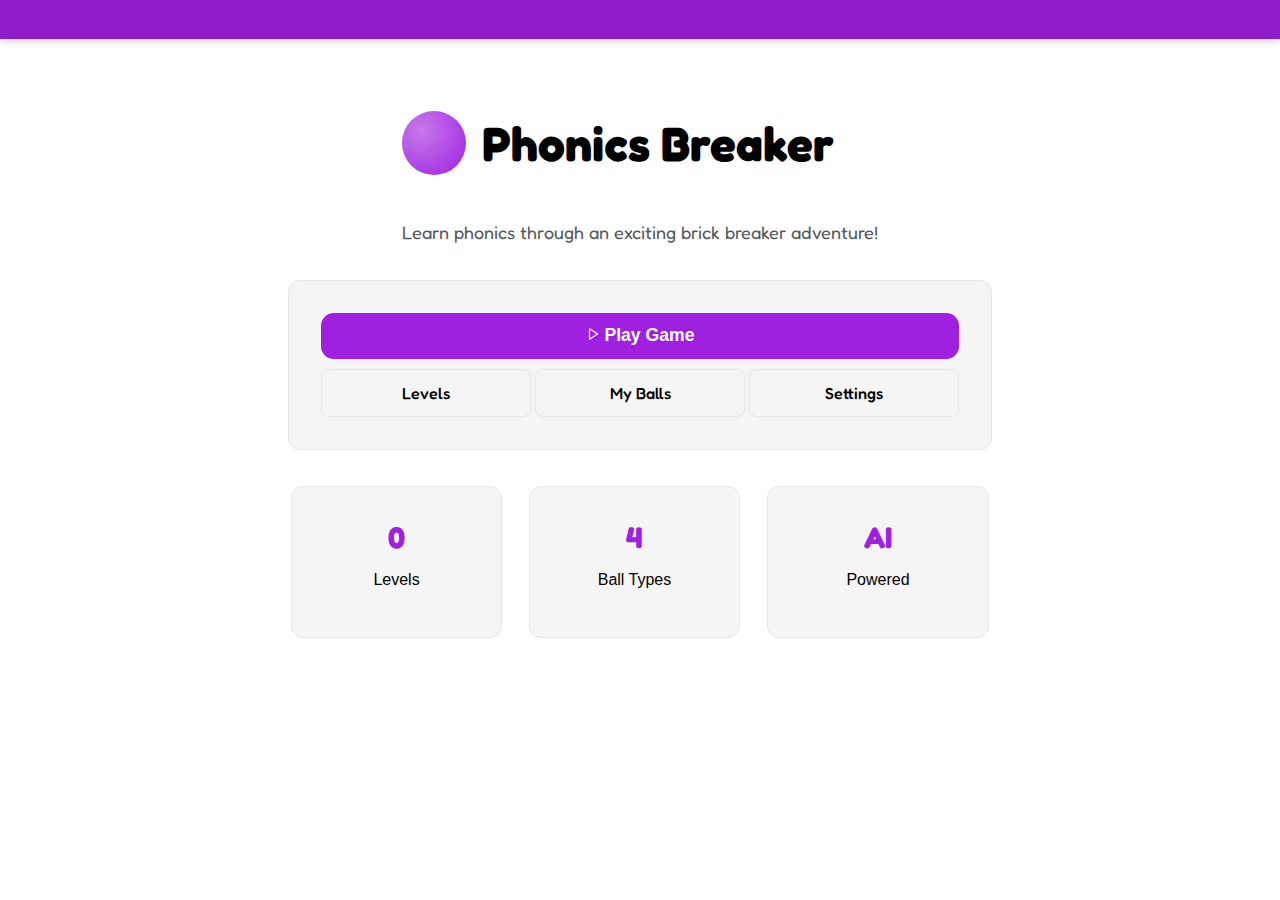
<file: index.html>
<!DOCTYPE html>
<html lang="en">
  <head>
    <meta charset="UTF-8" />
    <meta
      name="viewport"
      content="width=device-width, initial-scale=1.0, maximum-scale=1"
    />
    <title>Phonics Breaker - Learn Phonics Through Play</title>
    <link rel="stylesheet" href="styles.css" />
    <link rel="preconnect" href="https://fonts.googleapis.com" />
    <link rel="preconnect" href="https://fonts.gstatic.com" crossorigin />
    <link
      href="https://fonts.googleapis.com/css2?family=Fredoka:wght@400;700;800&display=swap"
      rel="stylesheet"
    />
  </head>  
  <body>
    <div class="news-ticker">
      <div class="ticker-content" id="ticker"></div>
    </div>    
    
    <div clss="Home-page">
      <div class="title-row">
        <div class="ball"></div>
        <h1>Phonics Breaker</h1>
      </div>
      <p class="Starter">
        Learn phonics through an exciting brick breaker adventure!
      </p>
    </div>
    <div>
      <div class="Home-card">
        <a href="play.html" class="Home-play-button">
          <svg
            xmlns="http://www.w3.org/2000/svg"
            width="14"
            height="14"
            viewBox="0 0 24 24"
            fill="none"
            stroke="currentColor"
            stroke-width="2"
            stroke-linecap="round"
            stroke-linejoin="round"
            class="lucide lucide-play h-6 w-6 mr-2"
          >
            <polygon points="6 3 20 12 6 21 6 3"></polygon>
          </svg>
          Play Game
        </a>               
        <div class="Play-Subsytem">
          <a>
            <button class="Home-levels-button" data-testid="button-level" onclick="window.location.href='Levels.html'">
              Levels
            </button>
          </a>
          <a>
            <button class="Home-levels-button" data-testid="button-my-balls" onclick="window.location.href='Balls.html'">
              My Balls
            </button>
          </a>
          <a>
            <button class="Home-levels-button" data-testid="button-settings" onclick="window.location.href='settings.html'">
              Settings
            </button>
          </a>
        </div>
      </div>
      <div class="Secondary-home-card">
      <div class="Home-card">
        <p class="Home-sub-cards">
          <span id="Level-count">0</span>
        </p>
        <p>
          Levels
        <p>
      </div>
      <div class="Home-card">
        <body>
          <p class= "Home-sub-cards" id="level-count">0</p>
          <script src="data.js"></script>
          <script>
            document.getElementById('level-count').textContent = `${jsonData.length}`;
          </script>          
          <p>
            Ball Types
          </p>          
        </body>
      </div>
      <div class="Home-card">
        <body>
          <p class="Home-sub-cards">
            AI
          </p>
          <p>
            Powered
          </p>
          <div id="ball-display"></div>
        </body>
      </div>
    </div>
    <script src="ticker.js"></script>
  </body>
</html>
</file>
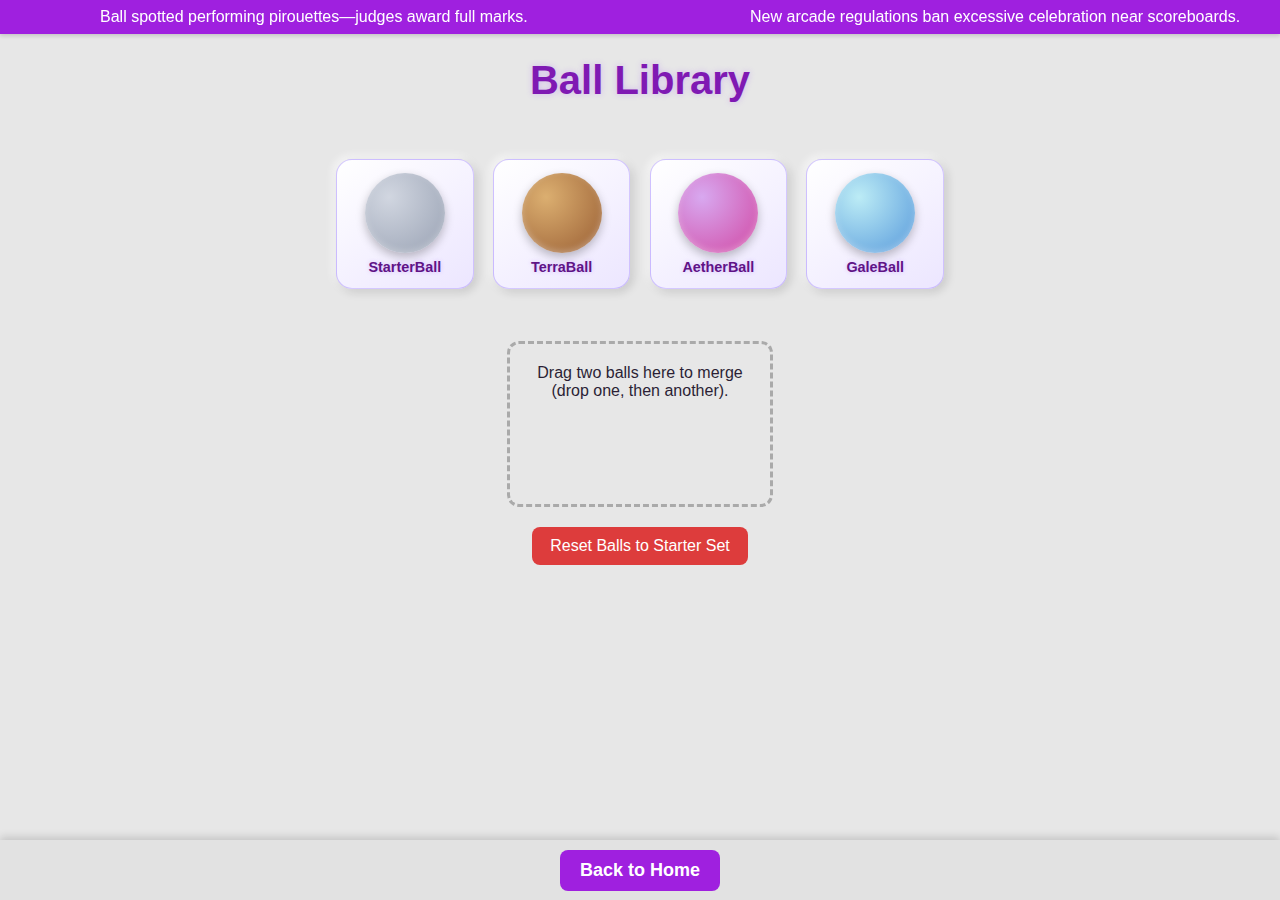
<file: Balls.html>
<!DOCTYPE html>
<html lang="en">
  <head>
    <meta charset="utf-8" />
    <meta name="viewport" content="width=device-width,initial-scale=1" />
    <title>Ball Library</title>
    <link rel="stylesheet" href="ball-styles.css" />
  </head>
  <style>
    #bottomBar {
      position: fixed;
      bottom: 0;
      left: 0;
      width: 100%;
      height: 60px;

      background: rgb(226, 226, 226);
      display: flex;
      justify-content: center;
      align-items: center;

      box-shadow: 0 -3px 8px rgba(0, 0, 0, 0.15);
    }

    #bottomBar button {
      background: hsl(280, 75%, 50%);
      color: rgb(255, 255, 255);
      border: none;
      padding: 10px 20px;
      font-size: 18px;
      border-radius: 8px;
      cursor: pointer;
      font-weight: bold;
    }

    #bottomBar button:hover {
      background: hsl(280, 75%, 50%);
    }
  </style>
  <div id="bottomBar">
    <button onclick="location.href='index.html'">Back to Home</button>
  </div>
  <body>
    <!-- Shared ticker -->
    <div class="news-ticker">
      <div class="ticker-content" id="ticker"></div>
    </div>

    <!-- Shared ticker script -->
    <script src="ticker.js"></script>

    <header>
      <h1>Ball Library</h1>
    </header>
    <main>
      <div id="balls-container" aria-live="polite"></div>
      <div
        id="merge-zone"
        style="
          width: 220px;
          height: 120px;
          border: 3px dashed #aaa;
          border-radius: 12px;
          margin: 20px auto;
          text-align: center;
          padding: 20px;
          white-space: pre-line;
          user-select: none;
        "
      >
        Drag a ball here to start merge
      </div>
      <button
        id="reset-balls"
        style="
          margin: 20px auto;
          display: block;
          padding: 10px 18px;
          font-size: 1rem;
          border-radius: 8px;
          border: none;
          background: hsl(0, 70%, 55%);
          color: white;
          cursor: pointer;
        "
      >
        Reset Balls to Starter Set
      </button>
    </main>

    <!-- Modal -->
    <div id="info-overlay">
      <div class="info-box">
        <h2 id="info-title"></h2>
        <p id="info-text"></p>
        <button id="close-overlay">Close</button>
      </div>
    </div>

    <script src="data.js"></script>
    <script>
      /* ==========================================================
         Drag-to-Merge (two-drop) + Advanced Modal + AI Fusion
         - Uses advanced modal for viewing
         - Drag two balls into #merge-zone (one after the other)
         - Custom merge-confirm modal (no alerts/confirm)
         - Saves merged balls to localStorage "merged"
         - Provides jsonData to the AI as examples
         ========================================================== */

      (function () {
        /* ---------------------------
           Base example JSONs (provided)
           --------------------------- */
        const jsonData = [
          {
            name: "StarterBall",
            description:
              "A simple, balanced orb that serves as the foundation for all others.",
            ability: "Bounce",
            gradient:
              "radial-gradient(circle at 30% 30%, hsl(220, 20%, 85%), hsl(220, 15%, 65%))",
            stats: {
              damage: 25,
              burn: false,
              freeze: false,
              shock: false,
              poison: false,
              slow: false,
              heal: false,
              knockback: 5,
              pierce: 1,
              areaEffect: false,
              duration: 2,
            },
          },
          {
            name: "TerraBall",
            description:
              "A dense orb of earth energy that shakes the ground upon impact.",
            ability: "Quake",
            gradient:
              "radial-gradient(circle at 30% 30%, hsl(35, 60%, 65%), hsl(25, 50%, 40%))",
            stats: {
              damage: 60,
              burn: false,
              freeze: false,
              shock: false,
              poison: false,
              slow: true,
              heal: false,
              knockback: 15,
              pierce: 0,
              areaEffect: true,
              duration: 3,
            },
          },
          {
            name: "AetherBall",
            description:
              "A radiant orb infused with celestial energy that restores and empowers allies.",
            ability: "Renew",
            gradient:
              "radial-gradient(circle at 30% 30%, hsl(280, 70%, 80%), hsl(320, 60%, 55%))",
            stats: {
              damage: 20,
              burn: false,
              freeze: false,
              shock: false,
              poison: false,
              slow: false,
              heal: true,
              knockback: 0,
              pierce: 0,
              areaEffect: true,
              duration: 10,
            },
          },
          {
            name: "GaleBall",
            description:
              "A swift orb of whirling air that knocks enemies back with fierce gusts.",
            ability: "Gust",
            gradient:
              "radial-gradient(circle at 30% 30%, hsl(190, 75%, 85%), hsl(210, 65%, 60%))",
            stats: {
              damage: 30,
              burn: false,
              freeze: false,
              shock: false,
              poison: false,
              slow: false,
              heal: false,
              knockback: 20,
              pierce: 1,
              areaEffect: false,
              duration: 4,
            },
          },
        ];

        /* ---------------------------
           DOM references
           --------------------------- */
        const container = document.getElementById("balls-container");
        const mergeZone = document.getElementById("merge-zone");
        const infoOverlay = document.getElementById("info-overlay");
        const infoTitle = document.getElementById("info-title");
        const infoText = document.getElementById("info-text");
        const closeOverlay = document.getElementById("close-overlay");

        /* We'll create a custom merge confirmation overlay element dynamically
           so it uses your existing .info-box styling. */
        const mergeOverlay = document.createElement("div");
        mergeOverlay.id = "merge-confirm-overlay";
        mergeOverlay.style.position = "fixed";
        mergeOverlay.style.top = 0;
        mergeOverlay.style.left = 0;
        mergeOverlay.style.width = "100vw";
        mergeOverlay.style.height = "100vh";
        mergeOverlay.style.display = "none";
        mergeOverlay.style.justifyContent = "center";
        mergeOverlay.style.alignItems = "center";
        mergeOverlay.style.backdropFilter = "blur(8px)";
        mergeOverlay.style.background = "rgba(255,255,255,0.6)";
        mergeOverlay.style.zIndex = 1100;
        mergeOverlay.innerHTML = `
          <div class="info-box" role="dialog" aria-modal="true" id="merge-box" style="max-width:420px;">
            <h2 id="merge-title">Merge Confirmation</h2>
            <div id="merge-body" style="text-align:left; margin-top:0.6rem;"></div>
            <div style="display:flex; gap:0.6rem; justify-content:center; margin-top:1rem;">
              <button id="merge-cancel" class="merge-btn" style="padding:0.6rem 1rem; border-radius:0.6rem; border:1px solid #ddd; cursor:pointer;">Cancel</button>
              <button id="merge-confirm" class="merge-btn" style="padding:0.6rem 1rem; border-radius:0.6rem; background:hsl(280,75%,55%); color:white; border:none; cursor:pointer;">Merge</button>
            </div>
            <div id="merge-status" style="margin-top:0.8rem; font-size:0.9rem; color:hsl(280,75%,30%); display:none;"></div>
          </div>
        `;
        document.body.appendChild(mergeOverlay);

        /* also create a simple status-only overlay for errors / info (re-uses .info-box) */
        const statusOverlay = document.createElement("div");
        statusOverlay.id = "status-overlay";
        statusOverlay.style.position = "fixed";
        statusOverlay.style.top = 0;
        statusOverlay.style.left = 0;
        statusOverlay.style.width = "100vw";
        statusOverlay.style.height = "100vh";
        statusOverlay.style.display = "none";
        statusOverlay.style.justifyContent = "center";
        statusOverlay.style.alignItems = "center";
        statusOverlay.style.backdropFilter = "blur(8px)";
        statusOverlay.style.background = "rgba(255,255,255,0.6)";
        statusOverlay.style.zIndex = 1200;
        statusOverlay.innerHTML = `
          <div class="info-box" id="status-box" style="max-width:380px;">
            <h2 id="status-title">Status</h2>
            <div id="status-body" style="margin-top:0.6rem; text-align:left;"></div>
            <div style="display:flex; justify-content:center; margin-top:1rem;">
              <button id="status-ok" style="padding:0.6rem 1rem; border-radius:0.6rem; background:hsl(280,75%,55%); color:white; border:none; cursor:pointer;">OK</button>
            </div>
          </div>
        `;
        document.body.appendChild(statusOverlay);

        /* ---------------------------
           State & persistence
           --------------------------- */
        function loadMergedBalls() {
          try {
            const raw = localStorage.getItem("merged");
            return raw ? JSON.parse(raw) : [];
          } catch {
            return [];
          }
        }
        function saveMergedBalls(arr) {
          localStorage.setItem("merged", JSON.stringify(arr));
        }
        let mergedBalls = loadMergedBalls();

        // registry of ball objects by name for quick lookup
        const ballRegistry = {};

        // merge selection (two drops)
        let dropA = null;
        let dropB = null;

        /* ---------------------------
           Utility: unique name if collision
           --------------------------- */
        function uniqueName(name) {
          let base = name;
          let i = 1;
          const exists = () =>
            Object.keys(ballRegistry).some(
              (n) => n.toLowerCase() === name.toLowerCase()
            );
          while (exists()) {
            i += 1;
            name = `${base}_v${i}`;
          }
          return name;
        }

        /* ---------------------------
           Show / hide modals (infoOverlay used for viewing)
           --------------------------- */
        function showInfoModal(ballName) {
          const ball = ballRegistry[ballName];
          infoTitle.textContent = ball ? ball.name : ballName || "Unknown";
          if (!ball) {
            infoText.innerHTML = "<p>No data available.</p>";
            infoOverlay.style.display = "flex";
            return;
          }

          // build advanced stats HTML (same format as earlier)
          let statsHTML = "";
          if (ball.stats) {
            const s = ball.stats;
            const baseStats = [];
            if (s.damage !== undefined) baseStats.push(`Damage: ${s.damage}`);
            if (s.knockback !== undefined)
              baseStats.push(`Knockback: ${s.knockback}`);
            if (s.pierce !== undefined) baseStats.push(`Pierce: ${s.pierce}`);

            const effectGroups = [];
            if (s.poison) {
              const durationText = s.duration
                ? ` • Duration: ${s.duration}`
                : "";
              effectGroups.push(
                `<div class="effect-group"><strong>Poison:</strong>${durationText}</div>`
              );
            }

            const miscEffects = [];
            if (s.areaEffect) miscEffects.push("Area Effect");
            if (s.slow) miscEffects.push("Slow");
            if (s.heal) miscEffects.push("Heal");
            if (s.burn) miscEffects.push("Burn");
            if (s.freeze) miscEffects.push("Freeze");
            if (s.shock) miscEffects.push("Shock");

            statsHTML = `
              <div class="stats-block">
                ${
                  baseStats.length
                    ? `<p><strong>Stats:</strong><br>${baseStats.join(
                        "<br>"
                      )}</p>`
                    : ""
                }
                ${
                  effectGroups.length
                    ? `<div class="effects-section">${effectGroups.join(
                        ""
                      )}</div>`
                    : ""
                }
                ${
                  miscEffects.length
                    ? `<div class="misc-section"><strong>Other Effects:</strong><ul>${miscEffects
                        .map((e) => `<li>${e}</li>`)
                        .join("")}</ul></div>`
                    : ""
                }
              </div>
            `;
          }

          infoText.innerHTML = `
            <div style="display:flex; gap:0.8rem; align-items:center; justify-content:center; margin-bottom:0.6rem;">
              <div class="ball-gradient" style="width:64px;height:64px;border-radius:50%; background:${
                ball && ball.gradient
                  ? ball.gradient
                  : "radial-gradient(circle at 30% 30%, #ddd,#999)"
              }"></div>
              <div style="text-align:left;">
                <p style="margin:0;"><strong>${ball.name}</strong></p>
                <p style="margin:0.2rem 0 0;"><small>${
                  ball.ability || ""
                }</small></p>
              </div>
            </div>
            <p>${ball.description || ""}</p>
            <p><strong>Ability:</strong> ${ball.ability || "None"}</p>
            ${statsHTML}
          `;
          infoOverlay.style.display = "flex";
        }

        closeOverlay.addEventListener(
          "click",
          () => (infoOverlay.style.display = "none")
        );
        infoOverlay.addEventListener("click", (e) => {
          if (e.target === infoOverlay) infoOverlay.style.display = "none";
        });

        /* ---------------------------
           Show / hide merge confirm modal
           --------------------------- */
        const mergeBody = mergeOverlay.querySelector("#merge-body");
        const mergeTitle = mergeOverlay.querySelector("#merge-title");
        const mergeCancel = mergeOverlay.querySelector("#merge-cancel");
        const mergeConfirm = mergeOverlay.querySelector("#merge-confirm");
        const mergeStatus = mergeOverlay.querySelector("#merge-status");

        function showMergeModal(aName, bName) {
          const a = ballRegistry[aName];
          const b = ballRegistry[bName];
          mergeTitle.textContent =
            "Merge: " + (aName || "") + " + " + (bName || "");
          mergeBody.innerHTML = `
            <div style="display:flex; gap:0.6rem; align-items:center; justify-content:space-between;">
              <div style="flex:1; text-align:center;">
                <div class="ball-gradient" style="width:64px;height:64px;border-radius:50%; background:${
                  a.gradient || ""
                }"></div>
                <div style="margin-top:0.4rem;"><strong>${a.name}</strong></div>
              </div>
              <div style="flex:1; text-align:center;">
                <div class="ball-gradient" style="width:64px;height:64px;border-radius:50%; background:${
                  b.gradient || ""
                }"></div>
                <div style="margin-top:0.4rem;"><strong>${b.name}</strong></div>
              </div>
            </div>
            <div style="margin-top:0.8rem; font-size:0.95rem;">
              <p style="margin:0;"><strong>Preview:</strong> The model will produce a new ball JSON combining attributes from both inputs. Click Merge to proceed.</p>
            </div>
          `;
          mergeStatus.style.display = "none";
          mergeOverlay.style.display = "flex";
        }

        function hideMergeModal() {
          mergeOverlay.style.display = "none";
        }

        mergeCancel.addEventListener("click", () => {
          // cancel and reset
          dropA = null;
          dropB = null;
          updateMergeZoneHint();
          hideMergeModal();
        });

        /* ---------------------------
           Status modal
           --------------------------- */
        const statusTitle = statusOverlay.querySelector("#status-title");
        const statusBody = statusOverlay.querySelector("#status-body");
        const statusOk = statusOverlay.querySelector("#status-ok");
        statusOk.addEventListener(
          "click",
          () => (statusOverlay.style.display = "none")
        );

        function showStatus(title, htmlContent) {
          statusTitle.textContent = title;
          statusBody.innerHTML = htmlContent;
          statusOverlay.style.display = "flex";
        }

        /* ---------------------------
           Drag/drop for cards & merge zone
           --------------------------- */
        function addBallToLibrary(ball) {
          // store in registry (overwrite or add)
          ballRegistry[ball.name] = ball;

          // create card (avoid creating duplicate DOM nodes if already present)
          // We'll check if an element with data-ballname exists.
          if (
            container.querySelector(
              `[data-ballname="${CSS.escape(ball.name)}"]`
            )
          ) {
            // Update gradient and name display in case merged ball updated existing
            const existing = container.querySelector(
              `[data-ballname="${CSS.escape(ball.name)}"]`
            );
            const g = existing.querySelector(".ball-gradient");
            if (g) g.style.background = ball.gradient || g.style.background;
            const h2 = existing.querySelector("h2");
            if (h2) h2.textContent = ball.name;
            return;
          }

          const card = document.createElement("div");
          card.className = "ball-card";
          card.draggable = true;
          card.dataset.ballname = ball.name;

          const img = document.createElement("div");
          img.className = "ball-gradient";
          img.style.background =
            ball.gradient || "linear-gradient(135deg,#888,#444)";

          const name = document.createElement("h2");
          name.textContent = ball.name;

          card.append(img, name);

          container.appendChild(card);

          // dragstart
          card.addEventListener("dragstart", (e) => {
            e.dataTransfer.setData("ballname", ball.name);
            e.dataTransfer.effectAllowed = "move";
          });

          // click — always opens info modal (we use two-drop merging, so clicks never select for merge)
          card.addEventListener("click", (e) => {
            showInfoModal(ball.name);
          });
        }

        /* Merge zone interactions (accept two drops in sequence) */
        function updateMergeZoneHint() {
          if (!mergeZone) return;
          if (!dropA && !dropB) {
            mergeZone.textContent =
              "Drag two balls here to merge (drop one, then another).";
          } else if (dropA && !dropB) {
            mergeZone.textContent = `First: ${dropA} — drop a second ball to continue (or click here to cancel).`;
          } else if (dropA && dropB) {
            mergeZone.textContent = `Ready to merge: ${dropA} + ${dropB} — confirm below.`;
          }
        }

        if (mergeZone) {
          mergeZone.addEventListener("dragover", (e) => {
            e.preventDefault();
            e.dataTransfer.dropEffect = "move";
          });

          mergeZone.addEventListener("drop", (e) => {
            e.preventDefault();
            const name = e.dataTransfer.getData("ballname");
            if (!name) return;

            // If both empty, set dropA. If one set, set dropB (unless it's the same ball).
            if (!dropA) {
              dropA = name;
              updateMergeZoneHint();
            } else if (!dropB) {
              if (name === dropA) {
                // show status that second must be different
                showStatus(
                  "Merge Error",
                  "<p>You must drop two different balls.</p>"
                );
                return;
              }
              dropB = name;
              updateMergeZoneHint();
              // show merge confirm modal
              showMergeModal(dropA, dropB);
            } else {
              // both already set — replace dropA with new drop
              dropA = name;
              dropB = null;
              updateMergeZoneHint();
            }
          });

          // allow click to cancel selection
          mergeZone.addEventListener("click", () => {
            if (dropA || dropB) {
              dropA = null;
              dropB = null;
              updateMergeZoneHint();
            }
          });
        }

        /* ---------------------------
           AI merge request (gives full access to jsonData examples)
           --------------------------- */

        // Generate a cryptographically strong random seed
        function generateSeed() {
          return crypto.getRandomValues(new Uint32Array(1))[0];
        }

        let seed = generateSeed();

        const API_URL =
          "https://hearing-shoulder-campbell-applies.trycloudflare.com/v1/chat/completions"; // keep as provided
        const MODEL_NAME = "YourModelNameHere"; // replace with your model id if needed

        // ---------- Replace the existing aiMergeBall function with this ----------

        async function aiMergeBall(aName, bName) {
          const a = ballRegistry[aName];
          const b = ballRegistry[bName];
          if (!a || !b) {
            showStatus("Merge Error", "<p>Missing ball data for merge.</p>");
            return null;
          }

          // System prompt (keeps your stricter schema requirements)
          const systemPrompt = `
You are a JSON-only generator for this game.
You will receive two ball objects (A and B).
Return ONLY a single JSON object representing the fused ball.

REQUIREMENTS:
- ALWAYS generate: name, description, ability, gradient, stats (damage, burn, freeze, shock, poison, slow, heal, knockback, pierce, areaEffect, duration).
- Output only one JSON object. No commentary.
- Generate a creative name, that logically would be the name for the fused ball.
- Generate a brand new ability from the fused balls, do not just add the two abilites together.
- Create brand new options for everything, not just adding the two balls together, create a brand new ball with different, new stats.
- Do not generate a name more than 15 letters.

If any field is missing, output what you can; the caller will fill sensible defaults.
  `;

          const userPrompt = {
            instruction:
              "Create fused ball JSON from these two inputs. Use the example base balls for format.",
            ballA: a,
            ballB: b,
            examples: jsonData,
          };

          const payload = {
            model: MODEL_NAME,
            messages: [
              { role: "system", content: systemPrompt },
              { role: "user", content: JSON.stringify(userPrompt) },
            ],
            seed: seed,
            temperature: 0.75,
            max_tokens: 600,
          };

          // show merging status
          mergeStatus.style.display = "block";
          mergeStatus.textContent = "Merging...";

          try {
            const r = await fetch(API_URL, {
              method: "POST",
              headers: {
                "Content-Type": "application/json",
                Authorization: "Bearer EMPTY",
              },
              body: JSON.stringify(payload),
            });
            const txt = await r.text();

            // Robust JSON extraction: handles ```json {...} ```, fences, and extra text
            const fusedRaw = parseJSONFromText(txt);
            if (!fusedRaw) {
              mergeStatus.textContent = "";
              showStatus(
                "Merge Error",
                "<p>The model did not return valid JSON.</p><pre style='white-space:pre-wrap;margin-top:0.6rem;'>" +
                  escapeHtml(txt.substring(0, 1000)) +
                  "</pre>"
              );
              return null;
            }

            // Normalize / sanitize the fused object and provide fallbacks.
            const fused = normalizeFusedObject(fusedRaw, a, b);

            // Ensure a name
            // ------------------ creative name fallback ------------------
            function capitalize(s) {
              return s
                ? s.charAt(0).toUpperCase() + s.slice(1).toLowerCase()
                : "";
            }

            function pickFragment(str) {
              if (!str) return "";
              // remove non-letters, split by capitalization or vowels so we prefer meaningful fragments
              const clean = String(str).replace(/[^A-Za-z]/g, "");
              if (clean.length <= 4) return clean;
              // prefer the first 3-4 letters or the first meaningful chunk
              return clean.slice(0, Math.min(4, Math.ceil(clean.length / 2)));
            }

            function generateCreativeName(aObj, bObj, fusedObj) {
              // attempt to use ability words if present
              const abilA = (aObj.ability || "").match(/[A-Za-z]{2,}/g) || [];
              const abilB = (bObj.ability || "").match(/[A-Za-z]{2,}/g) || [];
              const abil = (abilA.concat(abilB).filter(Boolean)[0] || "").slice(
                0,
                3
              );

              const left = pickFragment(aObj.name || aObj.id || "Orb");
              const right = pickFragment(bObj.name || bObj.id || "Flux");

              const suffixes = [
                "ion",
                "burst",
                "core",
                "flare",
                "nova",
                "shade",
                "crest",
                "rift",
                "vein",
                "aegis",
                "pulse",
              ];
              const suf =
                suffixes[
                  Math.abs(hashString(left + right + (abil || ""))) %
                    suffixes.length
                ];

              // mix pattern variants and ensure not just parent names repeated
              let cand = (
                capitalize(left) +
                capitalize(right.slice(0, 2)) +
                (abil ? capitalize(abil) : "") +
                suf
              ).replace(/[^A-Za-z]/g, "");
              if (cand.length < 4) cand = capitalize(left) + suf;
              // final safety trim
              return cand;
            }

            function hashString(s) {
              // small deterministic hash for variety
              let h = 0;
              for (let i = 0; i < s.length; i++) {
                h = (h << 5) - h + s.charCodeAt(i);
                h |= 0;
              }
              return h;
            }

            const nameLower = fused.name
              ? String(fused.name).toLowerCase()
              : "";
            const aLower = String(a.name || "").toLowerCase();
            const bLower = String(b.name || "").toLowerCase();

            // If name is missing, or obviously just a concatenation / contains 'fusion' / contains parent's names / is a version suffix — replace it
            if (
              !fused.name ||
              fused.name.toString().trim() === "" ||
              nameLower.includes("fusion") ||
              nameLower.includes(aLower) ||
              nameLower.includes(bLower) ||
              /_v\d+$/.test(fused.name)
            ) {
              fused.name = generateCreativeName(a, b, fused);
            }

            // If name still collides with registry, make unique
            if (ballRegistry[fused.name]) {
              fused.name = uniqueName(fused.name);
            }

            mergeStatus.textContent = "Merge complete.";
            return fused;
          } catch (err) {
            mergeStatus.textContent = "";
            showStatus(
              "Merge Error",
              `<p>Network or parsing error: ${escapeHtml(
                err && err.message ? err.message : String(err)
              )}</p>`
            );
            return null;
          }
        }

        /* --------------------------
   Helper: parse JSON robustly from model text
   -------------------------- */
        function parseJSONFromText(txt) {
          if (!txt || typeof txt !== "string") return null;

          // STEP 1: Try to parse entire response as chat.completion
          try {
            const outer = JSON.parse(txt);

            // Chat completion JSON structure
            const inner = outer?.choices?.[0]?.message?.content;
            if (inner && typeof inner === "string") {
              // Try parsing the inner JSON content
              try {
                return JSON.parse(inner);
              } catch (e) {
                // Continue to other strategies below
              }
            }
          } catch (e) {
            // Not a full JSON object — continue to next steps
          }

          // STEP 2: Look for fenced code blocks (```json ... ```)
          let m = txt.match(/```(?:json)?\s*([\s\S]*?)\s*```/i);
          if (m && m[1]) {
            try {
              return JSON.parse(m[1]);
            } catch (e) {}
          }

          // STEP 3: Try grabbing the largest {...} block
          const braceMatches = [];
          let re = /\{[\s\S]*\}/g;
          while ((m = re.exec(txt)) !== null) {
            braceMatches.push(m[0]);
          }

          braceMatches.sort((a, b) => b.length - a.length);

          for (const candidate of braceMatches) {
            try {
              return JSON.parse(candidate);
            } catch (e) {}
          }

          // STEP 4: Last-ditch attempt — single quote replacement
          try {
            const converted = txt.trim().replace(/'/g, '"');
            return JSON.parse(converted);
          } catch (e) {
            return null;
          }
        }

        /* --------------------------
   Helper: normalize fused object
   Ensures presence and sensible types for fields
   -------------------------- */
        function normalizeFusedObject(fused, a, b) {
          const out = Object.assign({}, fused);

          // NAME: trim
          if (out.name) out.name = String(out.name).trim();

          // DESCRIPTION
          if (!out.description || String(out.description).trim() === "") {
            const ad = a.description || "";
            const bd = b.description || "";
            out.description = `${mergeShortDescription(ad, bd)}`;
          }

          // ABILITY
          if (!out.ability || String(out.ability).trim() === "") {
            // try to combine parents' abilities or invent one
            const abilityCandidates = [];
            if (a.ability) abilityCandidates.push(a.ability);
            if (b.ability) abilityCandidates.push(b.ability);
            out.ability = abilityCandidates.length
              ? `${abilityCandidates[0]}${
                  abilityCandidates[1] ? "-" + abilityCandidates[1] : ""
                }`
              : `${simpleNameFromNames(a.name, b.name)}Burst`;
          }

          // GRADIENT: keep if string else create from parents
          if (
            !out.gradient ||
            typeof out.gradient !== "string" ||
            out.gradient.trim() === ""
          ) {
            out.gradient = generateGradientFromParents(
              a.gradient || "",
              b.gradient || "",
              a.name,
              b.name
            );
          }

          // STATS: ensure object and all keys present with sensible defaults
          const defaultStats = {
            damage: 10,
            burn: false,
            freeze: false,
            shock: false,
            poison: false,
            slow: false,
            heal: false,
            knockback: 0,
            pierce: 0,
            areaEffect: false,
            duration: 2,
          };

          out.stats =
            out.stats && typeof out.stats === "object"
              ? Object.assign({}, out.stats)
              : {};

          // If missing a lot, derive from parents
          const parentStatsA =
            a.stats && typeof a.stats === "object" ? a.stats : defaultStats;
          const parentStatsB =
            b.stats && typeof b.stats === "object" ? b.stats : defaultStats;

          // Numeric fields: damage, knockback, pierce, duration
          out.stats.damage = safeNumber(
            out.stats.damage,
            Math.round(
              ((parentStatsA.damage || 0) + (parentStatsB.damage || 0)) / 2
            )
          );
          out.stats.knockback = safeNumber(
            out.stats.knockback,
            Math.max(parentStatsA.knockback || 0, parentStatsB.knockback || 0)
          );
          out.stats.pierce = safeNumber(
            out.stats.pierce,
            Math.max(parentStatsA.pierce || 0, parentStatsB.pierce || 0)
          );
          out.stats.duration = safeNumber(
            out.stats.duration,
            Math.max(parentStatsA.duration || 1, parentStatsB.duration || 1)
          );

          // Boolean effects: OR of parents or provided
          out.stats.burn = coerceBool(
            out.stats.burn,
            parentStatsA.burn || parentStatsB.burn
          );
          out.stats.freeze = coerceBool(
            out.stats.freeze,
            parentStatsA.freeze || parentStatsB.freeze
          );
          out.stats.shock = coerceBool(
            out.stats.shock,
            parentStatsA.shock || parentStatsB.shock
          );
          out.stats.poison = coerceBool(
            out.stats.poison,
            parentStatsA.poison || parentStatsB.poison
          );
          out.stats.slow = coerceBool(
            out.stats.slow,
            parentStatsA.slow || parentStatsB.slow
          );
          out.stats.heal = coerceBool(
            out.stats.heal,
            parentStatsA.heal || parentStatsB.heal
          );
          out.stats.areaEffect = coerceBool(
            out.stats.areaEffect,
            parentStatsA.areaEffect || parentStatsB.areaEffect
          );

          // final sweep: ensure all keys present
          for (const k of Object.keys(defaultStats)) {
            if (out.stats[k] === undefined) out.stats[k] = defaultStats[k];
          }

          return out;
        }

        /* --------------------------
   Small helpers used above
   -------------------------- */
        function safeNumber(val, fallback) {
          if (val === undefined || val === null || Number.isNaN(Number(val)))
            return fallback;
          return Math.round(Number(val));
        }
        function coerceBool(val, fallback = false) {
          if (typeof val === "boolean") return val;
          if (typeof val === "string") {
            const s = val.toLowerCase().trim();
            if (s === "true") return true;
            if (s === "false") return false;
          }
          return Boolean(fallback);
        }

        function mergeShortDescription(ad, bd) {
          // simple heuristic: pick important phrases
          const shortA = String(ad || "").split(/[.]/)[0] || "";
          const shortB = String(bd || "").split(/[.]/)[0] || "";
          if (shortA && shortB) return `${shortA} fused with ${shortB}`.trim();
          return (shortA || shortB || "A unique fused orb").trim();
        }

        function simpleNameFromNames(aName, bName) {
          // produce a short evocative name base
          const clean = (s) => String(s || "").replace(/[^A-Za-z]/g, "");
          const left = clean(aName).slice(0, 6);
          const right = clean(bName).slice(0, 6);
          return (
            (left + right).replace(/([A-Z])/g, "$1").replace(/\s+/g, "") ||
            "Fusion"
          );
        }

        /* --------------------------
   Gradient generation
   Try to extract HSL color(s) from parents' gradient strings.
   If not possible, deterministically derive hues from names.
   -------------------------- */
        function generateGradientFromParents(gA, gB, nameA, nameB) {
          // Try to extract first hsl(...) hue from parents
          const hA = extractFirstHslHue(gA);
          const hB = extractFirstHslHue(gB);

          let hue1 = hA != null ? hA : deterministicHue(nameA);
          let hue2 = hB != null ? hB : deterministicHue(nameB);

          // Slight adjustment to avoid identical hues
          if (hue1 === hue2) hue2 = (hue2 + 40) % 360;

          // Create a pleasing radial gradient
          return `radial-gradient(circle at 30% 30%, hsl(${hue1}, 70%, 80%), hsl(${hue2}, 60%, 45%))`;
        }
        function extractFirstHslHue(str) {
          if (!str || typeof str !== "string") return null;
          const m = str.match(/hsl\(\s*([0-9]+(?:\.[0-9]+)?)\s*,/i);
          if (m) return Number(m[1]) % 360;
          return null;
        }
        function deterministicHue(seed) {
          if (!seed) seed = Math.random().toString();
          let n = 0;
          for (let i = 0; i < seed.length; i++)
            n = (n * 31 + seed.charCodeAt(i)) % 360;
          // make sure not zero
          return (n + 20) % 360;
        }

        /* ---------------------------
           Hook merge-confirm button
           --------------------------- */
        mergeConfirm.addEventListener("click", async () => {
          if (!dropA || !dropB) {
            showStatus(
              "Merge Error",
              "<p>Two balls must be dropped before merging.</p>"
            );
            return;
          }
          mergeStatus.style.display = "block";
          mergeStatus.textContent = "Merging...";

          const fused = await aiMergeBall(dropA, dropB);

          // Hide merge modal regardless; present result in status/modal
          hideMergeModal();

          if (!fused) {
            // merge failed — reset
            dropA = null;
            dropB = null;
            updateMergeZoneHint();
            return;
          }

          // persist fused
          fused.__mergeKey = [dropA, dropB].sort().join("__");
          mergedBalls.push(fused);
          saveMergedBalls(mergedBalls);

          // add to library and show info modal of new ball
          addBallToLibrary(fused);

          // reset drops
          dropA = null;
          dropB = null;
          updateMergeZoneHint();

          // show the created ball in the advanced modal
          showInfoModal(fused.name);
        });

        /* ---------------------------
           Initialization: render base + merged
           --------------------------- */
        function init() {
          // Add base balls
          jsonData.forEach((b) => {
            // ensure registry doesn't accidentally contain same-name
            if (!ballRegistry[b.name]) addBallToLibrary(b);
            else
              ballRegistry[b.name] = Object.assign({}, ballRegistry[b.name], b);
          });

          // Add merged from storage
          mergedBalls.forEach((b) => {
            // ensure unique name if clash
            if (ballRegistry[b.name]) {
              b.name = uniqueName(b.name);
            }
            addBallToLibrary(b);
          });

          updateMergeZoneHint();
        }

        /* ---------------------------
           Helpers
           --------------------------- */
        function escapeHtml(s) {
          if (!s) return "";
          return s.replace(
            /[&<>"']/g,
            (c) =>
              ({
                "&": "&amp;",
                "<": "&lt;",
                ">": "&gt;",
                '"': "&quot;",
                "'": "&#39;",
              }[c])
          );
        }

        /* ---------------------------
           Start
           --------------------------- */
        window.addEventListener("DOMContentLoaded", init);
        /* ==========================================================
   RESET TO STARTER BALLS
   Clears all merged balls and reloads only jsonData
   ========================================================== */
        const resetBtn = document.getElementById("reset-balls");

        resetBtn.addEventListener("click", () => {
          // 1. Clear merged balls from localStorage
          localStorage.removeItem("merged");

          // 2. Reset internal tracking
          mergedBalls = [];
          for (const key in ballRegistry) delete ballRegistry[key];

          // 3. Clear DOM
          container.innerHTML = "";

          // 4. Reload starter balls (jsonData)
          jsonData.forEach((b) => addBallToLibrary(b));

          // 5. Reset merge zone state
          dropA = null;
          dropB = null;
          updateMergeZoneHint();

          // 6. Confirm to user
          showStatus(
            "Reset Complete",
            "<p>Your ball library has been restored to the original starter balls.</p>"
          );
        });
      })();
    </script>
  </body>
</html>
</file>
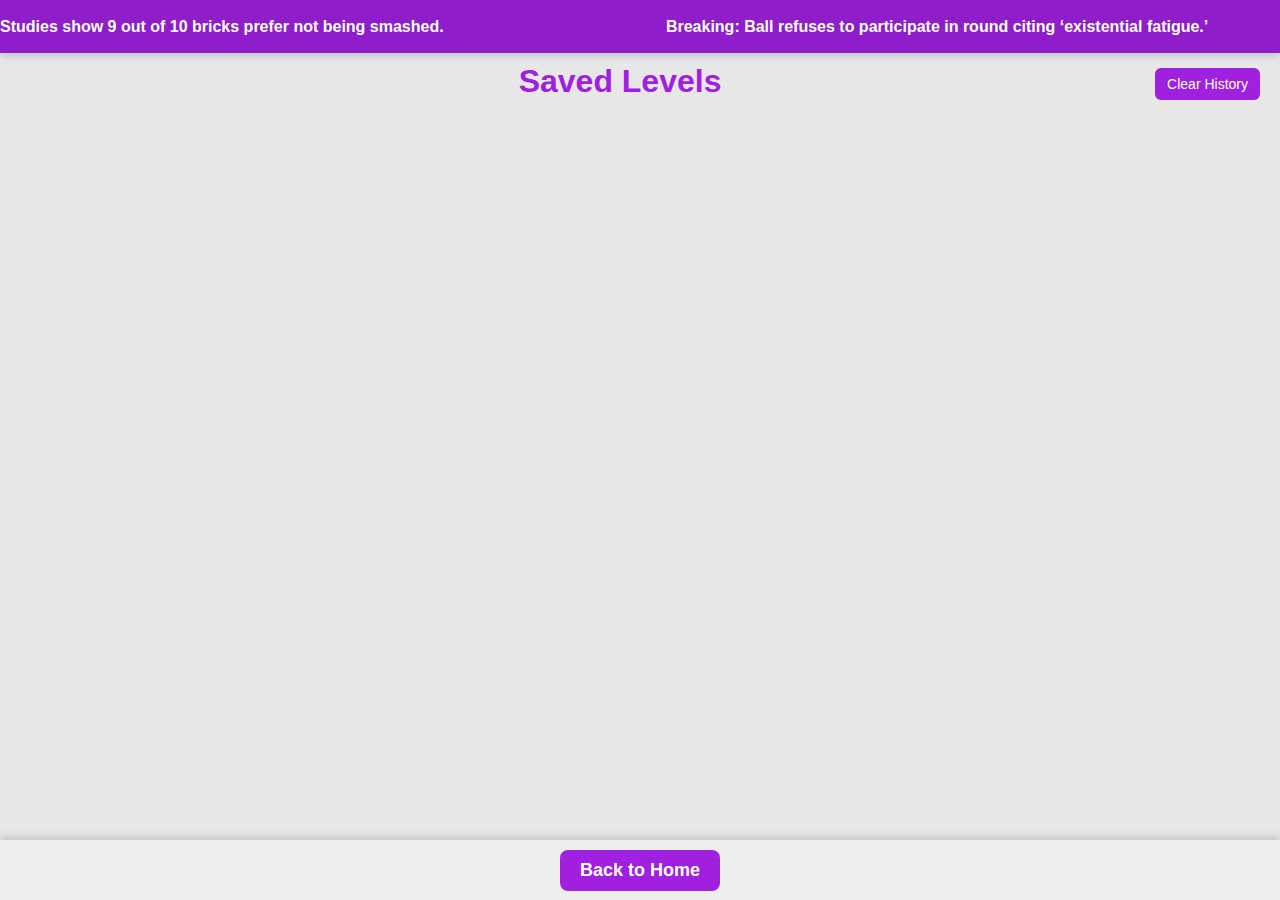
<file: Levels.html>
<!DOCTYPE html>
<html>
  <head>
    <title>Levels</title>
    <style>
      #clearHistory {
        margin-top: 15px;
      }
      h1{
        padding-top: 10px;
        padding-left: 85px;
      }
      body {
        font-family: sans-serif;
        background: rgb(231, 231, 231);
        color: hsl(280, 75%, 50%);
        margin: 0;
        text-align: center;
        padding:20px
      }
      /* News Ticker */
.news-ticker {
  width: calc(100% + 40px);
  overflow: hidden;
  white-space: nowrap;
  background: hsl(280, 75%, 45%);
  color: white;
  font-weight: 600;
  font-size: 1rem;
  padding: 0.6rem 0;
  box-shadow: 0 2px 8px rgba(0, 0, 0, 0.2);
  position: relative;
  margin-top: -20px;
  margin-left: -20px;
  margin-right: -20px;
}

#ticker {
  display: inline-block;
  padding: 0.5rem 0;
  animation: ticker-scroll linear infinite;
}

@keyframes ticker-scroll {
  from {
    transform: translateX(0);
  }
  to {
    transform: translateX(-100%);
  }
}
      .grid {
        display: flex;
        flex-wrap: wrap;
        gap: 20px;
      }

      .card {
        width: 220px;
        background: rgb(224, 224, 224);
        padding: 10px;
        border-radius: 8px;
        cursor: pointer;
        box-shadow: 0 -3px 8px rgba(0,0,0,0.15);
      }

      .card img {
        width: 100%;
        border-radius: 6px;
      }

      .card:hover {
        background: hsl(0, 0%, 81%);
        color: hsl(280, 74%, 38%);
      }
      #bottomBar {
  position: fixed;
  bottom: 0;
  left: 0;
  width: 100%;
  height: 60px;

  background: rgb(238, 238, 238);
  display: flex;
  justify-content: center;
  align-items: center;

  box-shadow: 0 -3px 8px rgba(0,0,0,0.15);
}

#bottomBar button {
  background: hsl(280, 75%, 50%);
  color: rgb(255, 255, 255);
  border: none;
  padding: 10px 20px;
  font-size: 18px;
  border-radius: 8px;
  cursor: pointer;
  font-weight: bold;
}

#bottomBar button:hover {
  background: hsl(280, 75%, 50%);
}
    </style>
  </head>
  <div id="bottomBar">
    <button onclick="location.href='index.html'">Back to Home</button>
  </div>  
      <!-- News Ticker -->
      <div class="news-ticker">
        <span id="ticker">Loading news...</span>
      </div>
  <body>
    <div style="
  display:flex;
  justify-content:space-between;
  align-items:center;
  margin-bottom:20px;
">
  <h1 style="flex:1; text-align:center; margin:0; color:hsl(280,75%,50%);">
    Saved Levels
  </h1>

  <button id="clearHistory" style="
    background:hsl(280,75%,50%);
    color:white;
    border:none;
    padding:8px 12px;
    border-radius:6px;
    font-size:14px;
    cursor:pointer;
    margin-left:20px;
  ">
    Clear History
  </button>
</div>
    </h1>
    <div class="grid" id="grid"></div>

    <script>
      const levels = JSON.parse(localStorage.getItem("levels") || "[]").sort(
        (a, b) => b.timestamp - a.timestamp
      ); // newest first
      const grid = document.getElementById("grid");

      levels.forEach((level) => {
        const card = document.createElement("div");
        card.className = "card";

        card.innerHTML = `
    <img src="${level.image}">
    <p><b>Seed:</b> ${level.seed}</p>
    <p>${new Date(level.timestamp).toLocaleString()}</p>
  `;

        card.onclick = () => {
          localStorage.setItem("playSeed", level.seed);
          window.location.href = "play.html";
        };

        grid.appendChild(card);
      });
    </script>
    <script>
      document.getElementById("clearHistory").onclick = () => {
        const confirmClear = confirm(
          "Are you sure you want to delete ALL saved levels?"
        );
        if (!confirmClear) return;

        localStorage.removeItem("levels");

        // Refresh the grid display
        grid.innerHTML =
          "<p style='color:#hsl(280, 75%, 50%);'>No levels saved.</p>";
      };
    </script>
    <script>
      // Load saved levels from localStorage
      const savedLevels = JSON.parse(localStorage.getItem("savedLevels") || "[]");
    
      // Display how many levels there are
      document.getElementById("Level-count").textContent = savedLevels.length;
    </script>  
    <script src="ticker.js"></script>  
  </body>
</html>
</file>
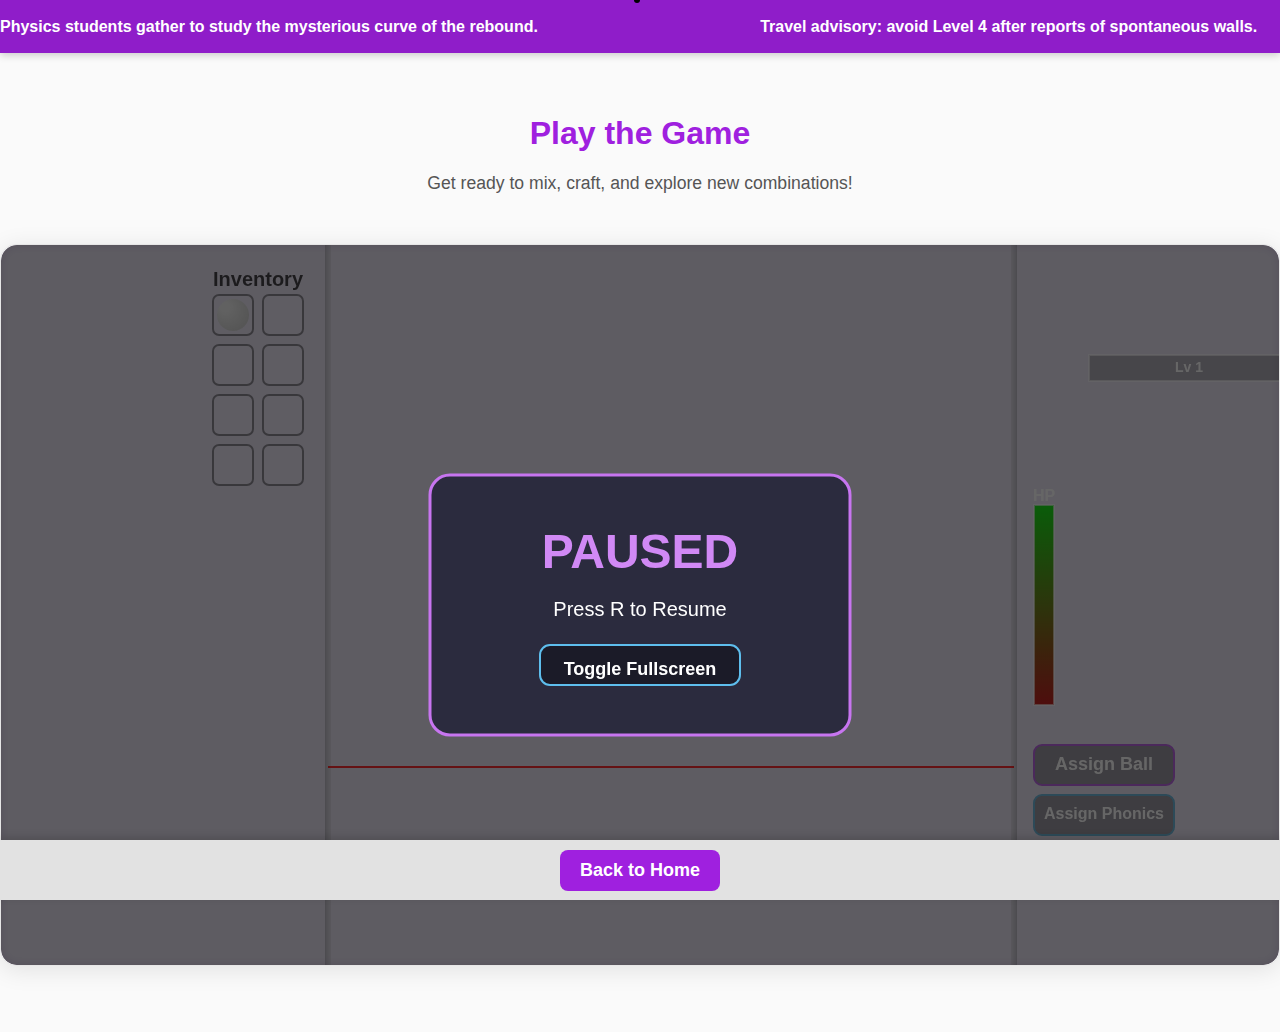
<file: play.html>
<!DOCTYPE html>
<html lang="en">
  <head>
    <meta charset="UTF-8" />
    <meta name="viewport" content="width=device-width, initial-scale=1.0" />
    <title>Play</title>
    <link rel="stylesheet" href="play-styles.css" />
  </head>
  <style>
    #bottomBar {
      position: fixed;
      bottom: 0;
      left: 0;
      width: 100%;
      height: 60px;

      background: rgb(226, 226, 226);
      display: flex;
      justify-content: center;
      align-items: center;

      box-shadow: 0 -3px 8px rgba(0, 0, 0, 0.15);
    }

    #bottomBar button {
      background: hsl(280, 75%, 50%);
      color: rgb(255, 255, 255);
      border: none;
      padding: 10px 20px;
      font-size: 18px;
      border-radius: 8px;
      cursor: pointer;
      font-weight: bold;
    }

    #bottomBar button:hover {
      background: hsl(280, 75%, 50%);
    }
  </style>
  <div id="bottomBar">
    <button onclick="location.href='index.html'">Back to Home</button>
  </div>
  <body>
    <!-- News Ticker -->
    <div class="news-ticker">
      <span id="ticker">Loading news...</span>
    </div>

    <!-- Header -->
    <header>
      <h1>Play the Game</h1>
      <p class="starter">
        Get ready to mix, craft, and explore new combinations!
      </p>
    </header>
    <!-- Main Game Section -->
    <main>
      <div class="game-container">
        <canvas id="gameCanvas"></canvas>
      </div>

      <div
        id="sttModal"
        style="
          display: none;
          position: fixed;
          left: 0;
          top: 0;
          width: 100%;
          height: 100%;
          background: rgba(0, 0, 0, 0.75);
          z-index: 999999;
          color: white;
          font-family: Fredoka, sans-serif;
          text-align: center;
        "
      >
        <div
          style="
            position: absolute;
            top: 50%;
            left: 50%;
            transform: translate(-50%, -50%);
            background: #222;
            padding: 30px;
            border-radius: 16px;
            width: 420px;
          "
        >
          <h2 id="sttTitle">Say the phonics</h2>
          <p id="sttStatus">Press SPACE to begin recording...</p>

          <button
            id="sttSubmit"
            style="
              margin-top: 20px;
              padding: 10px 20px;
              font-size: 20px;
              border: none;
              border-radius: 8px;
              cursor: pointer;
            "
          >
            Submit
          </button>
        </div>
        <div
          id="orb-menu"
          style="
            position: fixed;
            top: 50%;
            left: 50%;
            transform: translate(-50%, -50%);
            background: white;
            padding: 20px;
            border-radius: 10px;
            display: none;
            text-align: center;
            z-index: 999;
          "
        >
          <h2>Orb Collected!</h2>
          <p>Choose an upgrade:</p>

          <button id="level-up-btn">Level Up a Ball</button><br /><br />
          <button id="merge-btn">Merge Two Balls</button>
        </div>
      </div>
    </main>

    <!-- Scripts -->
    <script src="ticker.js"></script>
    <script src="data.js"></script>
    <script src="game.js"></script>
  </body>
</html>
</file>
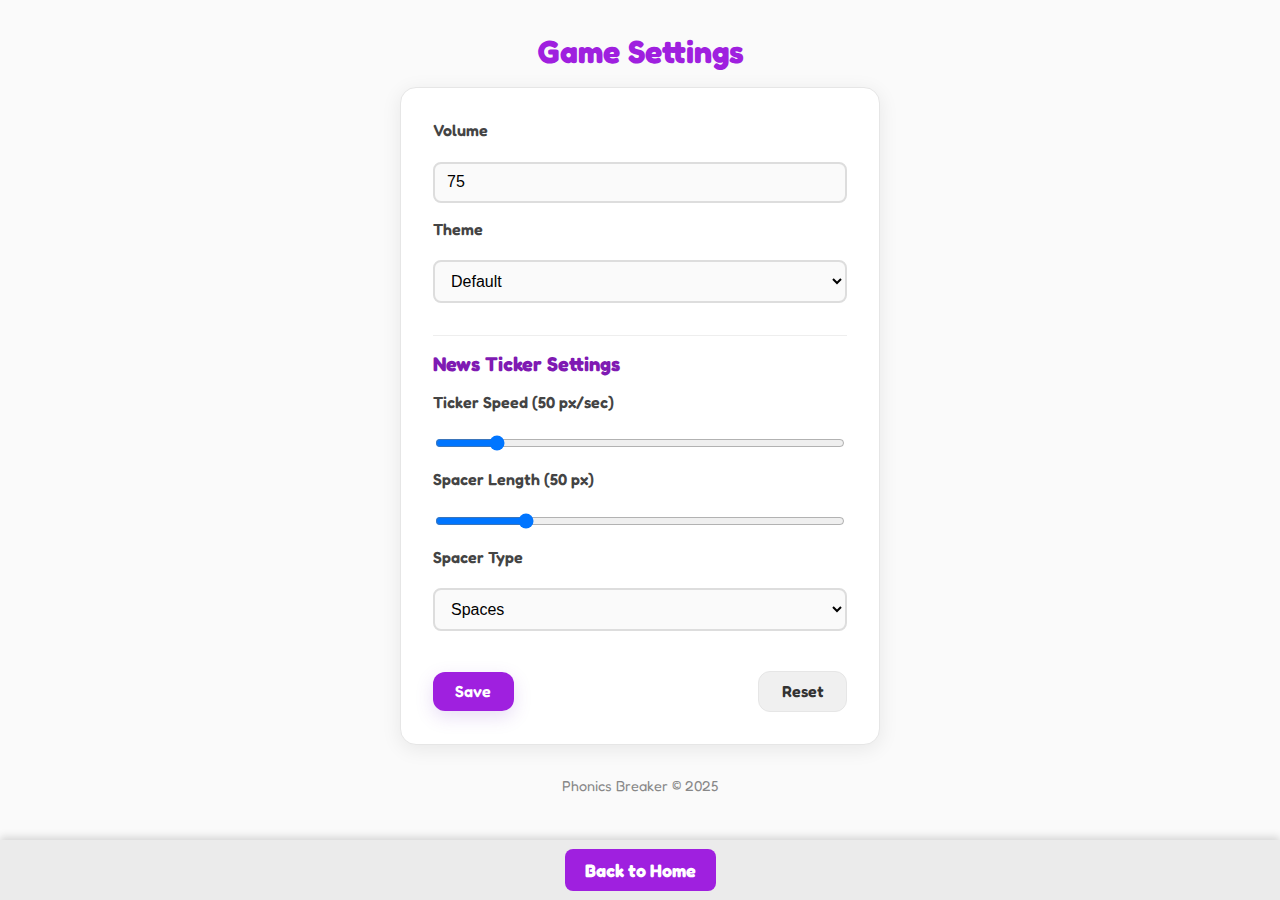
<file: settings.html>
<!DOCTYPE html>
<html lang="en">
  <head>
    <meta charset="UTF-8" />
    <meta
      name="viewport"
      content="width=device-width, initial-scale=1.0, maximum-scale=1"
    />
    <title>Settings - Phonics Breaker</title>
    <link rel="stylesheet" href="settings.css" />
    <link
      href="https://fonts.googleapis.com/css2?family=Fredoka:wght@400;700;800&display=swap"
      rel="stylesheet"
    />
  </head>
  <style>
    #bottomBar {
      position: fixed;
      bottom: 0;
      left: 0;
      width: 100%;
      height: 60px;

      background: rgb(235, 235, 235);
      display: flex;
      justify-content: center;
      align-items: center;

      box-shadow: 0 -3px 8px rgba(0, 0, 0, 0.15);
    }

    #bottomBar button {
      background: hsl(280, 75%, 50%);
      color: rgb(255, 255, 255);
      border: none;
      padding: 10px 20px;
      font-size: 18px;
      border-radius: 8px;
      cursor: pointer;
      font-weight: bold;
    }

    #bottomBar button:hover {
      background: hsl(280, 75%, 50%);
    }
  </style>
  <div id="bottomBar">
    <button onclick="location.href='index.html'">Back to Home</button>
  </div>
  <body>
    <h1>Game Settings</h1>

    <div class="settings-container">
      <!-- Volume -->
      <label for="volume">Volume</label>
      <input type="number" id="volume" min="0" max="100" value="75" step="5" />

      <!-- Theme -->
      <label for="theme">Theme</label>
      <select id="theme">
        <option value="default" selected>Default</option>
        <option value="dark">Dark</option>
        <option value="pastel">Pastel</option>
      </select>

      <!-- News Ticker Settings -->
      <h2>News Ticker Settings</h2>

      <label for="tickerSpeed"
        >Ticker Speed (<span id="tickerSpeedValue">50</span> px/sec)</label
      >
      <input
        type="range"
        id="tickerSpeed"
        min="10"
        max="300"
        value="50"
        step="5"
      />

      <label for="spacerLength"
        >Spacer Length (<span id="spacerLengthValue">50</span> px)</label
      >
      <input
        type="range"
        id="spacerLength"
        min="10"
        max="200"
        value="50"
        step="5"
      />

      <label for="spacerType">Spacer Type</label>
      <select id="spacerType">
        <option value="space" selected>Spaces</option>
        <option value="dashed">Dashed</option>
      </select>

      <!-- Buttons -->
      <div class="actions">
        <button class="btn-primary" id="saveSettings">Save</button>
        <button class="btn-secondary" id="resetSettings">Reset</button>
      </div>
    </div>

    <!-- Modal -->
    <div class="modal-overlay hidden" id="settingsModal">
      <div class="modal">
        <div class="modal-header">
          <h2>Settings Saved</h2>
          <button class="modal-close" id="closeModal">&times;</button>
        </div>
        <div class="modal-body">
          <p>Your settings have been updated:</p>
          <ul class="modal-values" id="settingsSummary"></ul>
        </div>
        <div class="modal-footer">
          <button class="btn-primary" id="okButton">OK</button>
        </div>
      </div>
    </div>

    <footer>Phonics Breaker © 2025</footer>

    <script>
      const modal = document.getElementById("settingsModal");
      const settingsSummary = document.getElementById("settingsSummary");
      const saveBtn = document.getElementById("saveSettings");
      const resetBtn = document.getElementById("resetSettings");
      const closeModal = document.getElementById("closeModal");
      const okButton = document.getElementById("okButton");

      const tickerSpeedValue = document.getElementById("tickerSpeedValue");
      const spacerLengthValue = document.getElementById("spacerLengthValue");

      const inputs = {
        volume: document.getElementById("volume"),
        theme: document.getElementById("theme"),
        tickerSpeed: document.getElementById("tickerSpeed"),
        spacerLength: document.getElementById("spacerLength"),
        spacerType: document.getElementById("spacerType"),
      };

      // Live update slider values
      inputs.tickerSpeed.addEventListener("input", () => {
        tickerSpeedValue.textContent = inputs.tickerSpeed.value;
      });
      inputs.spacerLength.addEventListener("input", () => {
        spacerLengthValue.textContent = inputs.spacerLength.value;
      });

      // Load stored settings
      window.addEventListener("DOMContentLoaded", () => {
        const saved = JSON.parse(localStorage.getItem("gameSettings"));
        if (saved) {
          Object.keys(saved).forEach((key) => {
            if (inputs[key]) {
              inputs[key].value = saved[key];
              if (key === "tickerSpeed")
                tickerSpeedValue.textContent = saved[key];
              if (key === "spacerLength")
                spacerLengthValue.textContent = saved[key];
            }
          });
        }
      });

      // Save settings
      saveBtn.addEventListener("click", () => {
        const settings = {};
        Object.keys(inputs).forEach((key) => {
          settings[key] = inputs[key].value;
        });
        localStorage.setItem("gameSettings", JSON.stringify(settings));
        showModal(settings);
      });

      // Reset settings
      resetBtn.addEventListener("click", () => {
        Object.values(inputs).forEach((el) => {
          if (el.tagName === "SELECT") el.selectedIndex = 0;
          else el.value = el.defaultValue || "";
        });
        tickerSpeedValue.textContent = inputs.tickerSpeed.value;
        spacerLengthValue.textContent = inputs.spacerLength.value;
        localStorage.removeItem("gameSettings");
      });

      // Show modal
      function showModal(settings) {
        settingsSummary.innerHTML = Object.entries(settings)
          .map(([k, v]) => `<li>${k}: ${v}</li>`)
          .join("");
        modal.classList.remove("hidden");
        modal.classList.add("visible");
      }

      [closeModal, okButton].forEach((btn) =>
        btn.addEventListener("click", () => {
          modal.classList.remove("visible");
          modal.classList.add("hidden");
        })
      );
    </script>
  </body>
</html>
</file>
<file: ball-styles.css>
/* Bright Theme Layout */
body {
  display: flex;
  flex-direction: column;
  align-items: center;
  min-height: 100vh;
  margin: 0;
  font-family: Fredoka, sans-serif;
  background: rgb(231, 231, 231);
  color: #2b1f35;
  text-align: center;
}

/* Title */
h1 {
  font-size: 2.5rem;
  margin: 1.5rem 0;
  color: hsl(280, 75%, 40%);
  text-shadow: 0 0 6px rgba(160, 80, 255, 0.3);
}

/* news ticker container */
.news-ticker {
  width: 100%;
  overflow: hidden;
  white-space: nowrap;
  background: hsl(280, 75%, 50%);
  color: white;
  font-family: Fredoka, sans-serif;
  font-size: 1rem;
  padding: 0.5rem 0;
  position: relative;
  box-shadow: 0 2px 4px rgba(0, 0, 0, 0.15);
}

/* news ticker container */
.news-ticker {
  width: 100%;
  overflow: hidden;
  white-space: nowrap;
  background: hsl(280, 75%, 50%);
  color: white;
  font-family: Fredoka, sans-serif;
  font-size: 1rem;
  padding: 0.5rem 0;
  position: relative;
  box-shadow: 0 2px 4px rgba(0, 0, 0, 0.15);
}

/* the moving text — use CSS vars for start/end in px */
#ticker {
  display: inline-block;
  white-space: nowrap;
  position: relative;
  will-change: transform;
  --start: 100px; /* will be overwritten by JS */
  --end: -100px; /* will be overwritten by JS */
  transform: translateX(var(--start));
  animation: ticker-scroll 30s linear infinite; /* fallback duration */
}

/* keyframes use the CSS vars (pixel values) */
@keyframes ticker-scroll {
  from {
    transform: translateX(var(--start));
  }
  to {
    transform: translateX(var(--end));
  }
}

/* pause on hover */
.news-ticker:hover #ticker {
  animation-play-state: paused;
}

/* Ball Container */
#balls-container {
  display: flex;
  flex-wrap: wrap;
  justify-content: center;
  gap: 1.2rem;
  padding: 2rem;
  max-width: 700px;
}

/* Ball Gradient */
.ball-gradient {
  width: 80px;
  height: 80px;
  border-radius: 50%;
  background: var(
    --ball-gradient,
    radial-gradient(circle at 30% 30%, hsl(280, 75%, 70%), hsl(280, 75%, 50%))
  );
  box-shadow: 0 4px 10px rgba(0, 0, 0, 0.25),
    inset 0 -2px 6px rgba(255, 255, 255, 0.3);
  margin: 0 auto;
  transition: transform 0.2s ease, box-shadow 0.3s ease;
}

/* Ball Card */
.ball-card {
  background: linear-gradient(145deg, #ffffff, #ece6ff);
  border: 1px solid rgba(120, 80, 255, 0.3);
  border-radius: 1rem;
  box-shadow: 3px 3px 10px rgba(0, 0, 0, 0.15),
    -2px -2px 10px rgba(255, 255, 255, 0.9);
  padding: 0.8rem;
  width: 110px;
  cursor: pointer;
  transition: all 0.25s ease;
  text-align: center;
}

/* Hover Pop-Out */
.ball-card:hover {
  transform: translateY(-6px);
  box-shadow: 0 0 14px rgba(160, 80, 255, 0.6), 6px 6px 16px rgba(0, 0, 0, 0.2);
}
.ball-card:hover .ball-gradient {
  transform: scale(1.05);
  box-shadow: 0 6px 12px hsl(280, 75%, 60%),
    inset 0 -3px 8px rgba(255, 255, 255, 0.2);
}

/* Ball Name */
.ball-card h2 {
  font-size: 0.9rem;
  margin: 0.4rem 0 0;
  color: hsl(280, 75%, 30%);
  text-shadow: 0 0 4px rgba(160, 80, 255, 0.3);
}

/* Rarity Tag */
.rarity-tag {
  font-size: 0.75rem;
  font-weight: 600;
  margin-top: 0.2rem;
  padding: 0.2rem 0.6rem;
  border-radius: 0.5rem;
  display: inline-block;
  color: #fff;
}
.rarity-tag.Common {
  background: #9e9e9e;
}
.rarity-tag.Uncommon {
  background: #4caf50;
}
.rarity-tag.Rare {
  background: #2196f3;
}
.rarity-tag.Epic {
  background: #9c27b0;
}
.rarity-tag.Legendary {
  background: #ff9800;
}

/* Modal Overlay */
#info-overlay {
  position: fixed;
  top: 0;
  left: 0;
  width: 100vw;
  height: 100vh;
  display: none;
  justify-content: center;
  align-items: center;
  backdrop-filter: blur(10px);
  background: rgba(255, 255, 255, 0.6);
  z-index: 1000;
}

/* Modal Box */
.info-box {
  background: #fff;
  color: #2b1f35;
  padding: 24px 28px;
  border-radius: 1rem;
  width: 90%;
  max-width: 320px;
  text-align: center;
  box-shadow: 0 0 20px rgba(160, 80, 255, 0.4), 0 8px 20px rgba(0, 0, 0, 0.2);
  animation: popup 0.25s ease forwards;
  border: 1px solid hsl(280, 75%, 55%);
  box-sizing: border-box;
}

/* Animations */
@keyframes popup {
  from {
    transform: scale(0.8);
    opacity: 0;
  }
  to {
    transform: scale(1);
    opacity: 1;
  }
}

/* Stats */
.stats-block {
  margin-top: 1rem;
  text-align: left;
  font-size: 0.9rem;
  line-height: 1.5;
}
.stats-block p {
  margin: 0.4rem 0;
}
.effect-group {
  margin: 0.4rem 0;
  padding-left: 0.5rem;
  border-left: 3px solid hsl(280, 75%, 55%);
  font-weight: 500;
}
.misc-section ul {
  list-style: none;
  padding-left: 1rem;
  margin: 0.3rem 0;
}
.misc-section li {
  position: relative;
  margin: 0.2rem 0;
}
.misc-section li::before {
  content: "• ";
  color: hsl(280, 75%, 55%);
  font-weight: bold;
}
.effect-group strong {
  color: #4caf50;
}
.misc-section li:nth-child(odd)::before {
  color: #2196f3;
}
.misc-section li:nth-child(even)::before {
  color: #ff9800;
}

/* Responsive Modal */
@media (max-width: 600px) {
  .info-box {
    max-width: 260px;
    padding: 16px 20px;
    font-size: 0.9rem;
  }
  .info-box h2 {
    font-size: 1.1rem;
  }
  .info-box p {
    font-size: 0.85rem;
  }
  .info-box button {
    font-size: 0.9rem;
    padding: 8px 14px;
  }
}

@media (max-width: 400px) {
  #info-overlay {
    backdrop-filter: blur(6px);
    background: rgba(255, 255, 255, 0.8);
  }
  .info-box {
    max-width: 230px;
    padding: 14px 16px;
    font-size: 0.85rem;
  }
  .info-box h2 {
    font-size: 1rem;
  }
  .info-box p {
    font-size: 0.8rem;
  }
}
</file>
<file: play-styles.css>
/* Base layout */
body {
  display: flex;
  flex-direction: column;
  align-items: center;
  justify-content: flex-start;
  min-height: 100vh;
  margin: 0;
  font-family: Fredoka, sans-serif;
  background: rgb(250, 250, 250);
  color: #333;
  cursor: none;
  margin-bottom: 50px;
}

/* News Ticker */
.news-ticker {
  width: 100%;
  overflow: hidden;
  white-space: nowrap;
  background: hsl(280, 75%, 45%);
  color: white;
  font-weight: 600;
  font-size: 1rem;
  padding: 0.6rem 0;
  box-shadow: 0 2px 8px rgba(0, 0, 0, 0.2);
  position: relative;
}

#ticker {
  display: inline-block;
  padding: 0.5rem 0;
  animation: ticker-scroll linear infinite;
}

@keyframes ticker-scroll {
  from {
    transform: translateX(0);
  }
  to {
    transform: translateX(-100%);
  }
}

/* Header */
header {
  text-align: center;
  margin-top: 2.5rem;
  color: hsl(280, 75%, 50%);
}

.starter {
  color: #555;
  font-size: 1.1rem;
}

/* Main Game Layout */
main {
  display: flex;
  justify-content: center;
  align-items: stretch;
  width: 100%;
  flex: 1;
  margin-top: 1rem;
}

/* Inventory Sidebar */
#inventory {
  width: 120px;
  background: #f2f0f7;
  border-right: 2px solid #dad4e8;
  display: flex;
  flex-direction: column;
  align-items: center;
  padding-top: 20px;
  gap: 10px;
  box-shadow: inset -2px 0 5px rgba(0, 0, 0, 0.05);
  border-top-left-radius: 1rem;
  border-bottom-left-radius: 1rem;
}

.slot {
  width: 60px;
  height: 60px;
  border: 2px solid rgba(0, 0, 0, 0.15);
  border-radius: 8px;
  background: rgba(255, 255, 255, 0.6);
  transition: background 0.2s, border-color 0.2s;
}

.slot:hover {
  background: rgba(255, 255, 255, 0.9);
  border-color: hsl(280, 75%, 50%);
}

/* Game Container */
.game-container {
  flex: 1;
  display: flex;
  justify-content: center;
  align-items: center;
  max-width: 1400px;
  height: 80vh;
  margin: 1rem auto;
  background: white;
  border-radius: 1rem;
  box-shadow: 0 4px 25px rgba(0, 0, 0, 0.1);
  border: 1px solid rgb(230, 230, 230);
  overflow: hidden;
}

canvas {
  width: 100%;
  height: 100%;
  display: block;
  background: #ebe6f5;
  border-radius: 1rem;
  box-shadow: inset 0 0 10px rgba(80, 0, 120, 0.15);
  cursor: none;
}

/* Footer */
footer {
  margin: 1.5rem 0;
  color: #999;
  font-size: 0.9rem;
}

/* Responsive Tweaks */
@media (max-width: 800px) {
  .game-container {
    height: 70vh;
    width: 95%;
  }

  #inventory {
    width: 90px;
    gap: 8px;
  }

  .slot {
    width: 50px;
    height: 50px;
  }
}

@media (max-width: 500px) {
  main {
    flex-direction: column;
    align-items: center;
  }

  #inventory {
    flex-direction: row;
    width: auto;
    height: 80px;
    border-right: none;
    border-top: 2px solid #dad4e8;
    border-radius: 0;
    box-shadow: inset 0 2px 5px rgba(0, 0, 0, 0.05);
  }

  .slot {
    width: 48px;
    height: 48px;
  }

  .game-container {
    height: 65vh;
    width: 100%;
    border-radius: 0;
  }
}
</file>
<file: styles.css>
h1 {
  display: block;
  font-family: Fredoka, sans-serif;
  text-align: center;
  font-size: 3rem;
  line-height: 1;
}
.ball {
  width: 4rem; /* 16 * 0.25rem (Tailwind’s w-16) */
  height: 4rem;
  border-radius: 50%;
  align-self: center;
  background: radial-gradient(
    circle at 30% 30%,
    hsl(280, 75%, 70%),
    hsl(280, 75%, 50%)
  );
}
.title-row {
  display: flex;
  align-items: center;
  gap: 1rem; /* space between the title and the ball */
  text-align: center;
  margin-top: 3rem;
}
body {
  display: flex;
  flex-direction: column;
  align-items: center; /* horizontal centering */
  min-height: 100vh;
  margin: 0;
  font-family: sans-serif;
  text-align: center;
}
.Starter {
  font-size: 1.125rem;
  line-height: 1.75rem;
  color: #525760;
  font-family: Fredoka, sans-serif;
}
.Home-card {
  border: 1px solid rgb(231, 231, 231);
  padding: 2rem;
  background: rgb(245, 245, 245);
  border-radius: 0.75rem;
  width: auto;
  margin: 1rem auto;
}
.Home-play-button {
  display: block; /* makes width work properly */
  width: 100%; /* fill the parent .Home-card horizontally */
  padding: 0.8rem 0; /* vertical padding, no horizontal padding */
  text-align: center; /* center the text */
  text-decoration: none; /* remove underline */
  background: hsl(280, 75%, 50%); /* purple theme color */
  color: white; /* text color */
  border: none; /* no border */
  border-radius: 0.8rem; /* rounded corners */
  font-size: 1.1rem; /* text size */
  font-weight: 600; /* bold text */
  cursor: pointer; /* pointer cursor on hover */
  transition: background 0.25s ease; /* smooth hover transition */
}

.Home-page {
  display: flex;
  align-items: center;
  justify-items: center;
  gap: 3rem;
}
.Play-subsystem {
  display: flex;
  gap: 0.5rem;
  width: 100%;
  flex-wrap: wrap;
}
.Home-levels-button {
  flex: 1 1 120px;
  padding: 0.8rem 0;
  text-align: center;
  font-family: Fredoka, sans-serif;
  font-size: 1rem;
  font-weight: 500;
  border-radius: 0.5rem;
  background: rgb(245, 245, 245);
  border: 1px solid rgb(231, 231, 231);
  cursor: pointer;
  transition: background 0.25s ease;
  min-width: 210px;
  margin-top: 10px;
}
.Secondary-home-card {
  display: flex;
  justify-content: center;
  align-items: flex-start;
  gap: 20px;
  flex-wrap: wrap;
  margin-top: 20px;
}
.Home-sub-cards {
  font-weight: 700;
  font-size: 1.875rem;
  line-height: 2.25rem;
  margin: 0;
  margin-right: 4rem;
  margin-left: 4rem;
  color: hsl(280, 75%, 50%);
  font-family: Fredoka, sans-serif;
}
.news-ticker {
  width: 100%;
  overflow: hidden;
  white-space: nowrap;
  background: hsl(280, 75%, 45%);
  color: white;
  font-family: Fredoka, sans-serif;
  font-weight: 600;
  font-size: 1rem;
  padding: 0.6rem 0;
  box-shadow: 0 2px 8px rgba(0, 0, 0, 0.2);
  position: relative;
}

.ticker-content {
  display: inline-block;
  padding-left: 100%;
  animation: ticker-scroll 150s linear infinite;
}

@keyframes ticker-scroll {
  from {
    transform: translateX(0);
  }
  to {
    transform: translateX(-100%);
  }
}
</file>
<file: settings.css>
/* Box sizing reset for predictable layout */
*,
*::before,
*::after {
  box-sizing: border-box;
}

/* Base layout */
:root {
  --accent: hsl(280, 75%, 50%);
  --accent-dark: hsl(280, 75%, 45%);
  --muted: #888;
  --bg: rgb(250, 250, 250);
  --card-border: rgb(230, 230, 230);
  --radius: 1rem;
}

html,
body {
  height: 100%;
  margin: 0;
  padding: 0;
  font-family: "Fredoka", system-ui, -apple-system, "Segoe UI", Roboto,
    "Helvetica Neue", Arial, sans-serif;
  background: var(--bg);
  color: #333;
  -webkit-font-smoothing: antialiased;
  -moz-osx-font-smoothing: grayscale;
}

/* Page wrapper padding */
body {
  display: flex;
  flex-direction: column;
  align-items: center;
  justify-content: flex-start;
  min-height: 100vh;
  padding: 2rem 1rem;
}

/* Page Title */
h1 {
  color: var(--accent);
  font-weight: 800;
  font-size: 2rem;
  margin: 0 0 1rem;
  text-align: center;
}

/* Settings Container */
.settings-container {
  background: #fff;
  border: 1px solid var(--card-border);
  border-radius: var(--radius);
  box-shadow: 0 4px 20px rgba(0, 0, 0, 0.08);
  padding: 2rem;
  width: 100%;
  max-width: 480px;
  display: flex;
  flex-direction: column;
  gap: 1rem;
}

/* Section Title inside settings */
.settings-container h2 {
  margin: 1rem 0 0;
  color: color-mix(
    in srgb,
    var(--accent) 80%,
    black 20%
  ); /* subtle darker accent */
  border-top: 1px solid #eee;
  padding-top: 1rem;
  font-size: 1.25rem;
}

/* Labels & Inputs */
label {
  display: block;
  font-weight: 600;
  color: #444;
  margin-bottom: 0.35rem;
}

input[type="number"],
select,
input[type="text"],
textarea {
  width: 100%;
  padding: 0.6rem 0.75rem;
  font-size: 1rem;
  border-radius: 0.5rem;
  border: 2px solid #ddd;
  background: #fafafa;
  transition: border-color 0.15s ease, background 0.15s ease,
    box-shadow 0.15s ease;
}

input[type="number"]:focus,
select:focus,
input[type="text"]:focus,
textarea:focus {
  border-color: var(--accent);
  outline: none;
  background: white;
  box-shadow: 0 4px 14px rgba(128, 64, 200, 0.08);
}

/* Buttons layout */
.actions {
  display: flex;
  justify-content: space-between;
  margin-top: 1.5rem;
  gap: 0.75rem;
  align-items: center;
}

/* Button base */
button {
  font-family: inherit;
  font-weight: 600;
  font-size: 1rem;
  border: none;
  border-radius: 0.75rem;
  padding: 0.6rem 1.4rem;
  cursor: pointer;
  transition: transform 0.12s ease, box-shadow 0.12s ease, background 0.12s ease;
}

button:focus {
  outline: 3px solid color-mix(in srgb, var(--accent) 30%, white 70%);
  outline-offset: 3px;
}

/* Primary & secondary variants */
.btn-primary {
  background: var(--accent);
  color: white;
  box-shadow: 0 6px 18px rgba(128, 64, 200, 0.18);
}

.btn-primary:hover {
  background: var(--accent-dark);
  transform: translateY(-2px);
  box-shadow: 0 10px 26px rgba(128, 64, 200, 0.22);
}

.btn-secondary {
  background: #f0f0f0;
  color: #333;
  border: 1px solid #e6e6e6;
}

.btn-secondary:hover {
  background: #eaeaea;
  transform: translateY(-1px);
}

/* Make stacked actions on small screens */
@media (max-width: 600px) {
  .actions {
    flex-direction: column-reverse;
    gap: 0.75rem;
  }

  .actions button {
    width: 100%;
  }
}

/* Back Link */
.back-link {
  display: inline-block;
  margin-top: 1.5rem;
  text-align: center;
  color: var(--accent);
  text-decoration: none;
  font-weight: 600;
  transition: color 0.15s;
}

.back-link:hover {
  color: var(--accent-dark);
}

/* Modal Overlay - hidden by default for safer UX.
   Add the class `.open` to show it. */
.modal-overlay {
  position: fixed;
  inset: 0;
  width: 100%;
  height: 100%;
  display: none; /* hidden by default */
  justify-content: center;
  align-items: center;
  background: rgba(60, 0, 90, 0.3);
  z-index: 999;
  backdrop-filter: blur(3px);
  padding: 1rem;
}

/* Explicit helper classes */
.modal-overlay.open {
  display: flex;
}

/* Modal Box */
.modal {
  background: #fff;
  border-radius: 1rem;
  box-shadow: 0 8px 25px rgba(0, 0, 0, 0.18);
  padding: 1.5rem 2rem;
  width: 100%;
  max-width: 420px;
  animation: modalFadeIn 0.28s ease;
  outline: none; /* we'll manage focus ourselves in JS */
}

@keyframes modalFadeIn {
  from {
    transform: translateY(-10px);
    opacity: 0;
  }
  to {
    transform: translateY(0);
    opacity: 1;
  }
}

/* Modal header */
.modal-header {
  display: flex;
  justify-content: space-between;
  align-items: center;
  gap: 1rem;
}

.modal-header h2 {
  margin: 0;
  color: var(--accent);
  font-size: 1.25rem;
}

/* Close button */
.modal-close {
  background: transparent;
  border: none;
  font-size: 1.25rem;
  color: #555;
  cursor: pointer;
  padding: 0.25rem;
  border-radius: 0.5rem;
}

.modal-close:hover {
  color: var(--accent-dark);
  background: rgba(0, 0, 0, 0.03);
}

/* Modal Body */
.modal-body {
  margin-top: 1rem;
  color: #333;
}

/* Modal values list */
.modal-values {
  list-style: none;
  padding-left: 0;
  margin: 0.5rem 0 1rem;
}

.modal-values li {
  background: #f8f6fb;
  padding: 0.5rem 0.75rem;
  border-radius: 0.5rem;
  margin-bottom: 0.4rem;
  font-size: 0.95rem;
  border-left: 3px solid color-mix(in srgb, var(--accent) 65%, black 10%);
}

/* Modal footer */
.modal-footer {
  text-align: center;
  margin-top: 0.5rem;
}

/* Footer */
footer {
  margin-top: 2rem;
  color: var(--muted);
  font-size: 0.9rem;
  text-align: center;
}

/* Small-screen tweaks */
@media (max-width: 420px) {
  .settings-container {
    padding: 1.25rem;
  }

  .modal {
    padding: 1rem 1.25rem;
  }

  h1 {
    font-size: 1.6rem;
  }
}
.news-ticker {
  width: 100%;
  overflow: hidden;
  white-space: nowrap;
  background: hsl(280, 75%, 45%);
  color: white;
  font-family: Fredoka, sans-serif;
  font-weight: 600;
  font-size: 1rem;
  padding: 0.6rem 0;
  box-shadow: 0 2px 8px rgba(0, 0, 0, 0.2);
  position: relative;
}

.ticker-content {
  display: inline-block;
  padding-left: 100%;
  animation: ticker-scroll 40s linear infinite;
  will-change: transform;
}

@keyframes ticker-scroll {
  from {
    transform: translateX(100%);
  }
  to {
    transform: translateX(-100%);
  }
}
</file>
